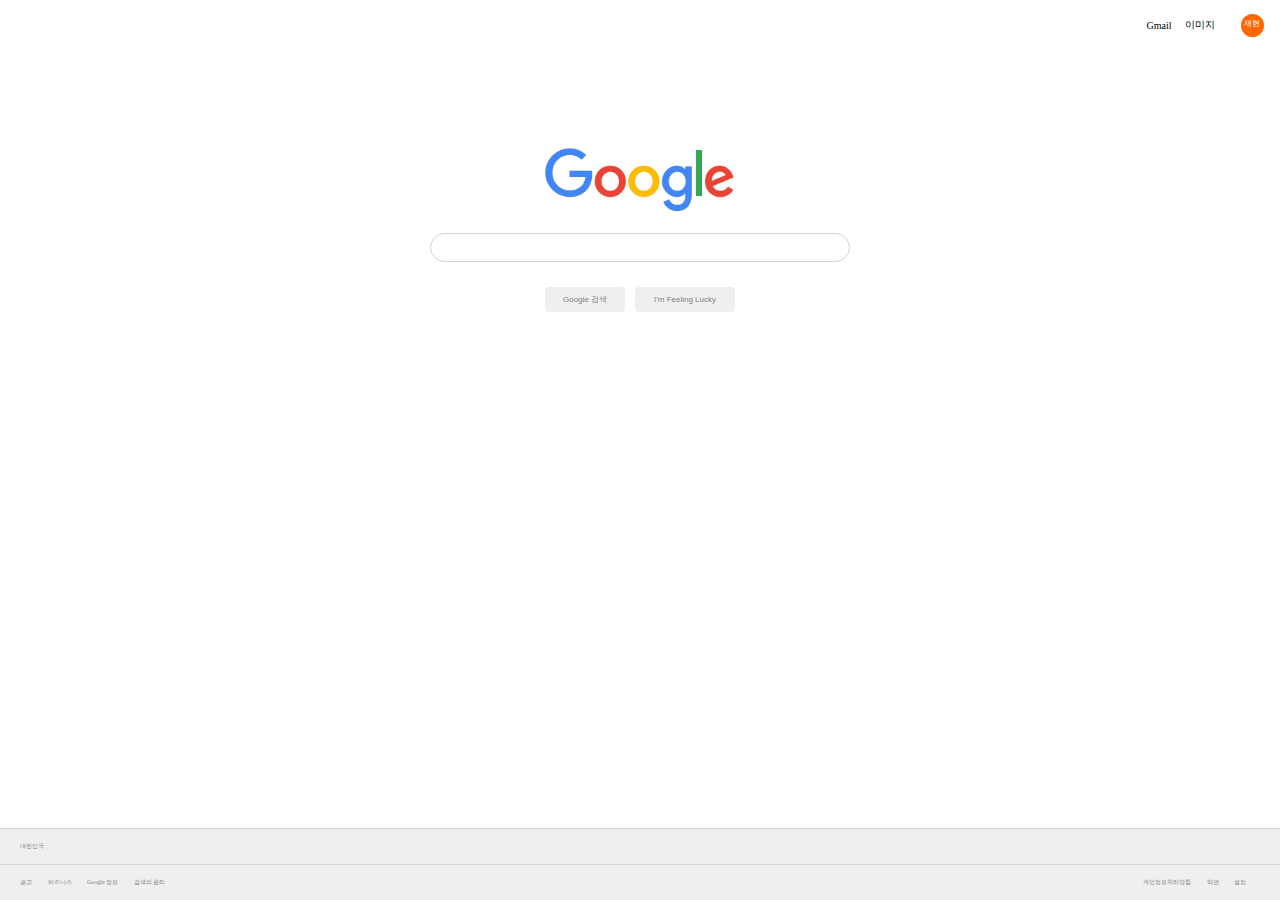
<file: google_1주차/index.html>
<!DOCTYPE html>
<html lang="en">
<head>
  <meta charset="UTF-8">
  <meta name="viewport" content="width=device-width, initial-scale=1.0">
  <link rel="stylesheet" href="https://use.fontawesome.com/releases/v5.15.1/css/all.css" integrity="sha384-vp86vTRFVJgpjF9jiIGPEEqYqlDwgyBgEF109VFjmqGmIY/Y4HV4d3Gp2irVfcrp" crossorigin="anonymous">
  <link rel="stylesheet" href="styles.css">
  <title>Document</title>
</head>
<body>
  <!-- Start header -->
  <header>
    <div class="header-menu">
      <span class="header-menu-item">Gmail</span>
      <span class="header-menu-item">이미지</span>
      <span class="header-menu-item"><i class="fas fa-ellipsis-v"></i><i class="fas fa-ellipsis-v"></i><i class="fas fa-ellipsis-v"></i></span>
      <span class="header-menu-item">재현</span>
    </div>
  </header>
  <!-- End header -->


  <!-- Start searching-area -->
  <div class="searching-area">
    <div class="searching-area__logo"><img src="./assets/googlelogo.png" alt=""></div>
    <div class="searching-area__bar">
      <span class="searching-area__bar__icon"><i class="fas fa-search"></i></span>
      <input type="text">
      <span class="searching-area__bar__icon"><i class="fas fa-keyboard"></i></span>
      <span class="searching-area__bar__icon"><i class="fas fa-microphone"></i></span>
    </div>
    <div class="searching-area__btn">
      <button>Google 검색</button>
      <button>I'm Feeling Lucky</button>
    </div>
  </div>
  
  <!-- End searching-area -->


  <!-- Start footer -->
  <footer>
    <div class="footer__section">
      <span>대한민국</span>
    </div>
    <div class="footer__section">
      <div class="footer__section__one">
        <span>광고</span>
        <span>비즈니스</span>
        <span>Google 정보</span>
        <span>검색의 원리</span>
      </div>

      <div class="footer__section__two">
        <span>개인정보처리방침</span>
        <span>약관</span>
        <span>설정</span>
      </div>
    </div>
  </footer>
  <!-- End footer -->
</body>
</html>
</file>
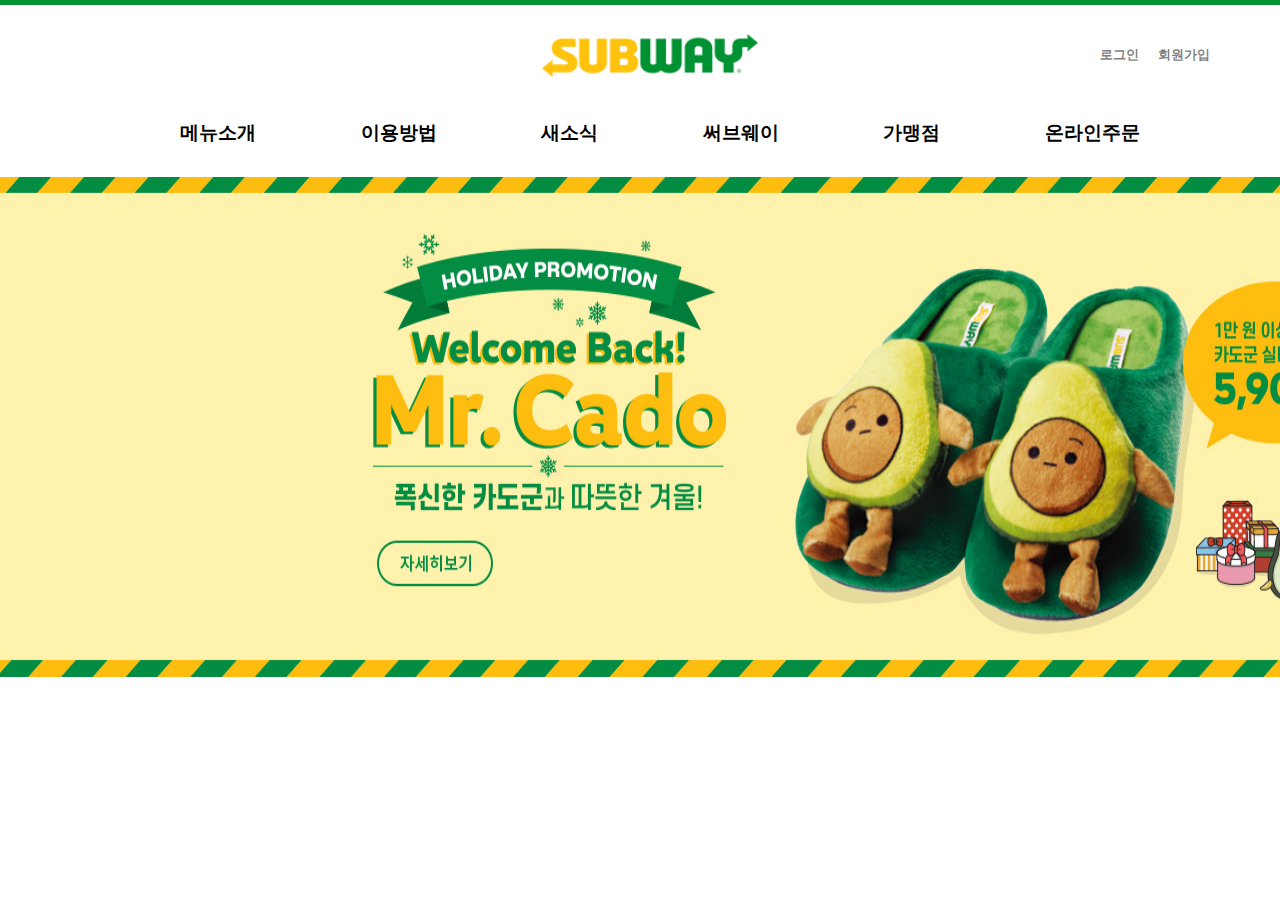
<file: subway_2주차/index.html>
<!DOCTYPE html>
<html lang="en">
<head>
    <meta charset="UTF-8">
    <meta name="viewport" content="width=device-width, initial-scale=1.0">
    <link rel="stylesheet" href="https://use.fontawesome.com/releases/v5.15.1/css/all.css" integrity="sha384-vp86vTRFVJgpjF9jiIGPEEqYqlDwgyBgEF109VFjmqGmIY/Y4HV4d3Gp2irVfcrp" crossorigin="anonymous">
    <link rel="stylesheet" href="./style.css">
    
    <script src="https://cdnjs.cloudflare.com/ajax/libs/jquery/3.5.1/jquery.js" integrity="sha512-WNLxfP/8cVYL9sj8Jnp6et0BkubLP31jhTG9vhL/F5uEZmg5wEzKoXp1kJslzPQWwPT1eyMiSxlKCgzHLOTOTQ==" crossorigin="anonymous"></script>
    <title>subway</title>
</head>
<body>
    <div class= "header">
        
        <div class="menu-bar">
            <div class="menu-bar-logo">
                <div class="sudo"></div>
                <img class="logo-img" src="./logo.PNG" alt="">
                
                <div class="menu-bar-login">
                    <div class="menu-bar-login-item">로그인</div>
                    <div class="menu-bar-login-item">회원가입</div>
                    <div class="menu-bar-login-item"><i class="fas fa-globe"></i></div>
                </div>
            </div>
            <div id="hoverMenu" class="menu-bar-menu">
                <ul>
                    <li>메뉴소개</li>
                    <li>이용방법</li>
                    <li>새소식</li>
                    <li>써브웨이</li>
                    <li>가맹점</li>
                    <li>온라인주문</li>
                </ul>
            </div>
            
        </div>
        
        <div id ="hover" class="menu-bar-detail hidden">
            <ul>
                <li>샌드위치</li>
                <li>써브웨이 이용방법</li>
                <li>이벤트 프로모션</li>
                <li>서브웨이 역사</li>
                <li>써브웨이 프랜차이즈</li>
                <li>FAST-SUB</li>
            </ul>
            <ul>
                <li>랩 기타</li>
                <li>단체메뉴 이용방법</li>
                <li>뉴스 공지사항</li>
                <li>써브웨이 약속</li>
                <li>가맹관련 FAQ</li>
                <li>HOME-SUB</li>
            </ul>
            <ul>
                <li>찹샐러드</li>
                <li>신선한 재료 소개</li>
                <li>광고영상</li>
                <li>샌드위치 아티스트 지원</li>
                <li>가맹신청 문의</li>
                <li>단체주문</li>
            </ul>
            <ul>
                <li>스마일 썹</li>
                <li>App 이용방법</li>
                <li></li>
                <li>매장찾기</li>
                <li>지사안내</li>
                <li></li>
            </ul>
            <ul>
                <li>단체메뉴</li>
                <li></li>
                <li></li>
                <li></li>
                <li>사업설명회</li>
                <li></li>
            </ul>
        </div>
        <div class="slider">
            <div class="slides">
                <input type="radio" name="radio-btn" id="radio1">
                <input type="radio" name="radio-btn" id="radio2">
                <input type="radio" name="radio-btn" id="radio3">
                <input type="radio" name="radio-btn" id="radio4">
                <input type="radio" name="radio-btn" id="radio5">
                <input type="radio" name="radio-btn" id="radio6">
            

                <div class="slide first">
                    <img src="./1.jpg" alt="">
                </div>
                <div class="slide">
                    <img src="./2.jpg" alt="">
                </div>
                <div class="slide">
                    <img src="./3.jpg" alt="">
                </div>
                <div class="slide">
                    <img src="./4.jpg" alt="">
                </div>
                <div class="slide">
                    <img src="./5.jpg" alt="">
                </div>
                <div class="slide">
                    <img src="./6.jpg" alt="">
                </div>

                <div class="navigation-auto">
                    <div class="auto-btn1"></div>
                    <div class="auto-btn2"></div>
                    <div class="auto-btn3"></div>
                    <div class="auto-btn4"></div>
                    <div class="auto-btn5"></div>
                    <div class="auto-btn6"></div>
                </div>
            </div>
        </div>

        <div class="navigation-manual">
            <label for="radio1" class="manual-btn"></label>
            <label for="radio2" class="manual-btn"></label>
            <label for="radio3" class="manual-btn"></label>
            <label for="radio4" class="manual-btn"></label>
            <label for="radio5" class="manual-btn"></label>
            <label for="radio6" class="manual-btn"></label>
        </div>
    </div>
    <script type="text/javascript">
        var counter = 1;
        setInterval(function(){
            document.getElementById('radio' + counter).checked = true;
            counter++;
            if(counter >  6){
                counter = 1;
            }
        }, 4000);
    </script>
</body>
</html>
</file>
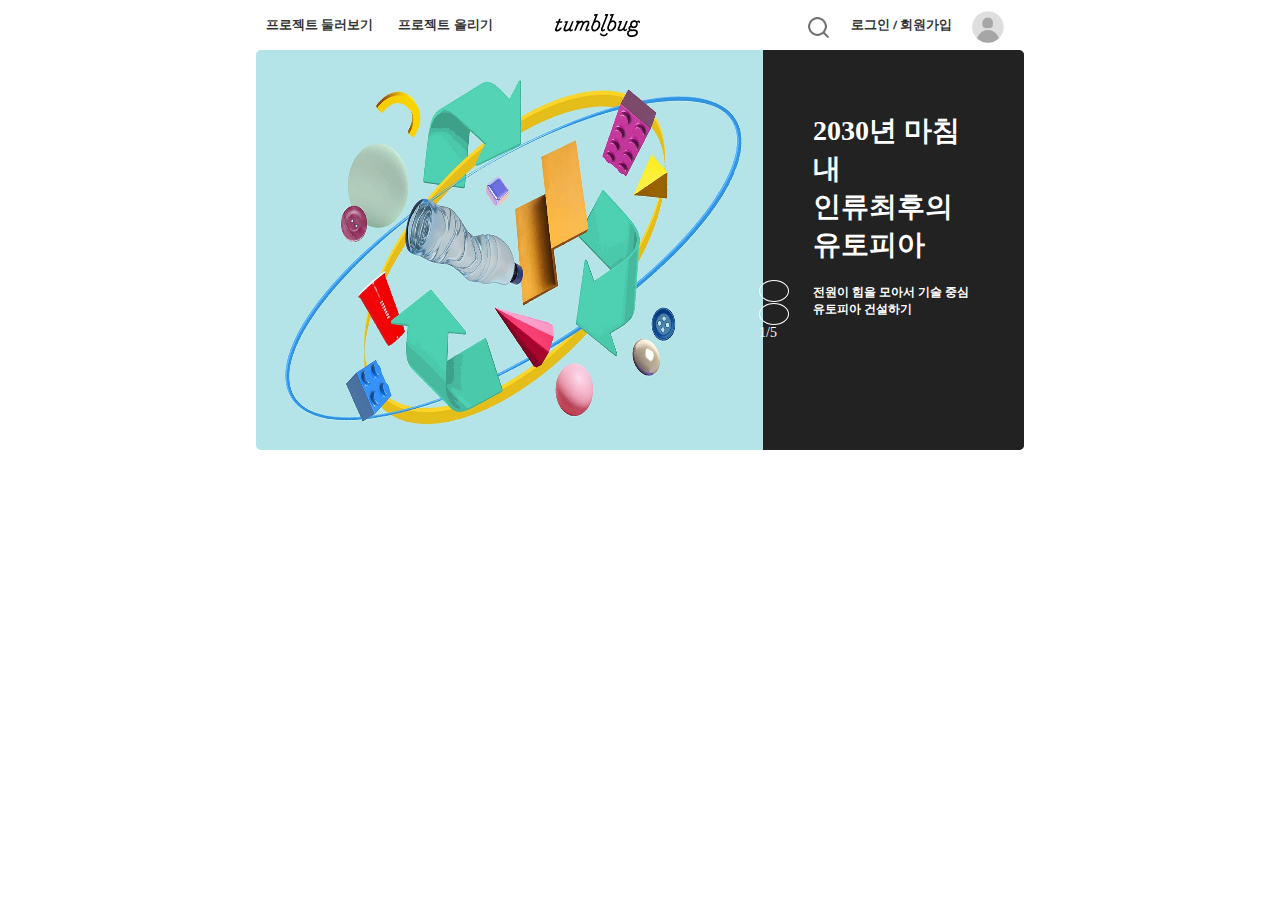
<file: tumblbug_3주차/index.html>
<!DOCTYPE html>
<html lang="en">
<head>
    <meta charset="UTF-8">
    <meta name="viewport" content="width=device-width, initial-scale=1.0">
    <link rel="stylesheet" href="style.css">
    <link rel="stylesheet" href="https://use.fontawesome.com/releases/v5.15.1/css/all.css" integrity="sha384-vp86vTRFVJgpjF9jiIGPEEqYqlDwgyBgEF109VFjmqGmIY/Y4HV4d3Gp2irVfcrp" crossorigin="anonymous">
    <title>Document</title>
</head>
<body>
    <div class="header">
        <div class="header-project">
            <div class="header-project-item"><i class="fas fa-bars"></i></div>
            <div class="header-project-item">프로젝트 둘러보기</div>
            <div class="header-project-item">프로젝트 올리기</div>
        </div>
        <div class="header-logo">
            <img src="./img/logo.PNG" alt="">
        </div>
        <div class="header-user">
            <div class="header-user-item"><img class="search" src="./img/search.png" alt=""></div>
            <div class="header-user-item">로그인 / 회원가입</div>
            <div class="header-user-item"><img class="user"src="./img/user.png" alt=""></div>
            <!-- <i class="fas fa-user"></i> -->
        </div>
    </div>
    
    <div class="container">
        <div class="slides">
            <div class="slide">
                <img src="./img/slide-1.jpg" alt="">
            </div>
            <div class="slide">
                <img src="./img/slide-2.jpg" alt="">
            </div>
            <div class="slide">
                <img src="./img/slide-3.jpg" alt="">
            </div>
            <div class="slide">
                <img src="./img/slide-4.jpg" alt="">
            </div>
            <div class="slide">
                <img src="./img/slide-5.jpg" alt="">
            </div>
        </div>
        <div id="card-background"class="slide-content">
            <h1 id="title-item">2030년 마침내<br> 인류최후의 유토피아</h1>
            <p id="desc-item">전원이 힘을 모아서 기술 중심 유토피아 건설하기</p>
            <div class="slide-controls">
                <button id="prev-btn">
                    <i class="fas fa-chevron-left"></i>
                </button>
                <button id="next-btn">
                    <i class="fas fa-chevron-right"></i></i>
                </button>
                <span id="page">1/5</span>
            </div>
            
        </div>
    </div>
    <script src="./main.js"></script>
</body>
</html>
</file>
<file: google_1주차/styles.css>
/* Start Default Setting */

* {
  box-sizing: border-box;
  margin:0;
  font-weight: 300;
}

body{
  position: relative;
  width: 100%;
  height: 100vh;
}

input:focus {outline:none;}

/* End Default Setting */


/* Start header */

header{
  /* border: 1px solid #000; */
  height: 50px;
  display: flex;
  justify-content: flex-end;
}

.header-menu {
  display: flex;
  justify-content: space-around;
  align-items: center;
  /* border: 1px solid #000; */
  width: 130px;
  margin-right: 10px;
}

.header-menu span {
  font-size: 10px;
  font-weight: 500;
}

.header-menu span:nth-child(3){
  color: gray;
}

.header-menu span:nth-child(4){
  display:inline-block;
  padding-top: 4px;
  height: 23px;
  width: 23px;
  text-align: center;
  font-size: 8px;
  background-color: #FF6600;
  color: #fff;
  border-radius: 50%;
}

.header-menu-item{
  cursor: pointer;
}

.header-menu-item:nth-child(3){
  cursor: pointer;
  color: gray;
}

.header-menu-item:nth-child(1):hover{
  text-decoration: underline;
  opacity: 0.8;
}

.header-menu-item:nth-child(2):hover{
  text-decoration: underline;
  opacity: 0.8;
}

.header-menu-item:nth-child(3):hover{
  color:#000;
  opacity: 0.8;
}

/* End header */


/* Start searching-area */

.searching-area{
  width: 100%;
  height: 40vh;
  /* border: 1px solid #000; */
  display: flex;
  flex-direction: column;
  justify-content: center;
  align-items: center;
}

.searching-area__logo{
  display:block;
  /* border: 1px solid #000; */
  margin-bottom: 16px;
}

.searching-area__logo img{
  width: 190px;
}

.searching-area__bar{
  width: 420px;
  border: 1px solid #ced4da;
  padding: 2px 10px 4px;
  border-radius: 100px 100px;
  display: flex;
  align-items: center;
  margin-bottom: 25px;
}

.searching-area__bar:hover{
  box-shadow: 1px 1px 3px gray;
}

.searching-area__bar__icon i{
  color: #ced4da;
  margin-right: 8px;
  font-size: 11px;
  padding-bottom: 5px;
  /* font-weight: 700; */
}

.searching-area__bar input{
  padding-top: 5px;
  width: 380px;
  border: none;
}

.searching-area__btn{
  display:flex;
  justify-content: space-between;
  width: 190px;
}

.searching-area__btn button:nth-child(1){
  display: block;
  border: none;
  width: 80px;
  height: 25px;
  font-size: 8px;
  border-radius: 4px;
  color: gray;
}

.searching-area__btn button:nth-child(1):hover{
  border: 1px solid #ced4da;
  color: #000;
}

.searching-area__btn button:nth-child(2){
  display: block;
  border: none;
  width: 100px;
  height: 25px;
  font-size: 8px;
  border-radius: 4px;
  color: gray;
}
 

.searching-area__btn button:nth-child(2):hover{
  border: 1px solid #ced4da;
  color: #000;
}
/* End searching-area */


/* Start Footer */

footer{
  position:absolute;
  bottom: 0px;
  width: 100%;
  height: 8vh;
  /* border: 1px solid #000; */
}

.footer__section{
  display:flex;
  align-items: center;
  width: 100%;
  height: 50%;
  font-size: 6px;
  color: gray;
  padding: 0 20px;
  border-top: 1px solid #d4d4d6;
  background-color: #EFEFEF;
}

.footer__section:nth-child(2){
  justify-content: space-between;
}

.footer__section__one span,
.footer__section__two span
{
  margin-right: 14px;
}


.footer__section__one span:hover{
  cursor: pointer;
  text-decoration: underline;
}

.footer__section__two span:hover{
  cursor: pointer;
  text-decoration: underline;
}

/* End Footer */
</file>
<file: subway_2주차/style.css>
*{
    box-sizing: border-box;
    margin: 0;
}


li {
    cursor: pointer;
}

body{
    /* width: 100%; */
    height: 100vh;
}

.header{
    padding-top: 5px;
    display: block;
    height: 18vh;
    background-color: #009132;
}

.menu-bar {
    display:flex;
    flex-direction: column;
    /* justify-content: center; */
    align-items: center;
    background-color: #fff;
    width: 100%;
    height:18vh;
}


.menu-bar-logo{
    display: flex;
    justify-content: space-between;
    padding-top: 25px;
    width: 1200px;
    /* border:1px solid #000; */
}

.menu-bar-logo .logo-img{
    display:block;
    
    height: 50px;
    margin-left: 170px;
}



.menu-bar-login {
    display: flex;
    justify-content: space-around;
    /* margin-right: 150px; */
    align-items: center;
    width: 150px;
}

.menu-bar-login-item {
    font-size: 13px;
    color: #000;
    opacity: 0.5;
    font-weight: 700;
}

.menu-bar-login-item:last-child {
    font-size: 18px;
}

.menu-bar-menu {
    display:flex;
    justify-content: center;
    margin-top: 40px;
    /* border:1px solid red; */
}

.menu-bar-menu ul{
    list-style: none;
    display: flex;
    
    /* border: 1px solid #000; */
    width: 1000px;
    justify-content: space-between;
}

.menu-bar-menu ul li {
    font-size: 19px;
    font-weight: 800;
}

.menu-bar-menu ul li:hover{
    color: #009132;
}


.menu-bar-detail {
    position: relative;
    z-index: 10000;
    background-color: #fff;
    width: 100%;
    height: 250px;
    margin: 0 auto;
    border-top: 1px solid #e9ecef;
}

.menu-bar-detail ul {
    
    display:flex;
    list-style: none;
    justify-content: center; 
    margin-bottom: 20px;  
    
}


.menu-bar-detail ul:nth-child(1){
    padding-top: 20px;
}

.menu-bar-detail li {
    width: 155px;
    text-align: center;
    color: #495057;
    font-size: 14px;
    margin-right: 20px;
    font-weight: 700;
}


.menu-bar:hover + .hidden{
    opacity: 1;
    transition: all 0.3s ease-in-out;
}


.menu-bar-detail {
    opacity: 0;
    transition: all 0.3s ease-in-out;
}

/* .slider {
    position: relative;
    top: -10px;
} */


/* start slider */


.slider{
    position: relative;
    top: -240px;
    /* border: 2px solid red; */
    width: 1920px;
    height: 500px;
    overflow: hidden;
}

.slides {
    width: 500%;
    height: 500px;
    display: flex;
}

.slides input {
    display: none;
}

.slide {
    width: 20%;
    transition: 2s;
}

.slide img{
    width: 1920px;
    height: 500px;
}

/* css for manual slide */

.navigation-manual {
    position: absolute;
    width: 1920px;
    margin-top: -60px;
    margin-left: -50px;
    display: flex;
    justify-content: flex-end;
    /* margin-right: 500px; */
}

.manual-btn {
    position: relative;
    top: -240px;
    border: 2px solid #fff;
    background-color: #fff;
    padding: 5px;
    border-radius: 10px;
    cursor: pointer;
    transition: .5s;
}

.manual-btn:not(:last-child) {
    margin-right: 10px;
}

.manual-btn:hover{
    background-color: #fff;
}

#radio1:checked ~ .first{
    margin-left: 0;
}

#radio2:checked ~ .first{
    margin-left: -20%;
}

#radio3:checked ~ .first{
    margin-left: -40%;
}

#radio4:checked ~ .first{
    margin-left: -60%;
}

#radio5:checked ~ .first{
    margin-left: -80%;
}

#radio6:checked ~ .first{
    margin-left: -100%;
}
</file>
<file: tumblbug_3주차/style.css>
* {
    margin:0;
    padding:0;
    box-sizing: border-box;
}

.header {
    display: flex;
    justify-content: space-between;
    align-items: center;
    background-color: #fff;
    margin: 0 auto;
    width: 60%;
    height: 50px;
}

.header-project {
    display: flex;
    opacity: 0.8;
    /* border: 1px solid black; */
    font-size: 13px;
    font-weight: 1000;
}

.header-project-item:nth-child(2){
    margin-left: 10px;
}

.header-project-item:last-child{
    margin-left: 25px;
}

.header-user{
    display: flex;
}

.user{
    opacity: 1;
    margin-top: 10px;
    width: 32px;
}

.search {
    opacity: 1;
    margin-top: 10px;
    width: 25px;
}

.header-logo{
    margin-top: 10px;
    margin-right: 100px;
}

.header-user {
    display: flex;
    justify-content: center;
    align-items: center;
    font-size: 13px;
    font-weight: 1000;
    opacity: 0.8;
}
.header-user-item{
    margin-right: 20px;
}

.header-user-item:nth-child(1),
.header-user-item:nth-child(3){
    opacity: 0.8;
    font-size: 25px;
} 

.container{
    margin: 0 auto;
    padding-right: 20%;
    width: 60%;
    height: 400px;
    position: relative;
    overflow: hidden;
    border-radius: 5px;
}

.slides{
    display: flex;
    height: 100%;
    
}

.slide{
    min-width: 100%;
    position: relative;
}

.slide img{
    width: 100%;
    height: 100%;
}

.slide-controls{
    position: absolute;
    top:65%;
    right: 235px;
    transform: translateY(-50%);
    
    /* width: 100%; */
}

#next-btn, #prev-btn{
    cursor: pointer;
    background-color: transparent;
    font-size: 12px;
    border: 1px solid #fff;
    border-radius: 100%;
    padding:10px 14px;
    color: white;
}

#next-btn:focus, #prev-btn:focus{
    outline: none;
}

.slide-content{
    display: flex;
    justify-content: center;
    
    flex-direction: column;
    position: absolute;
    padding: 0 50px;
    top: 50%;
    right: 0px;
    height: 100%;
    width: 34%;
    transform: translateY(-50%);
    font-size: 14px;
    color: #fff;
    background-color: #222222;
    
}

.slide-content {
    transition: background .3s;
}

.slide-content h1 {
    margin-bottom: 20px;
}

.slide-content p {
    font-weight: 700;
    font-size: 12px;
    margin-bottom: 70px;
}

.slide-controls span {
    color: #fff;
}
</file>
